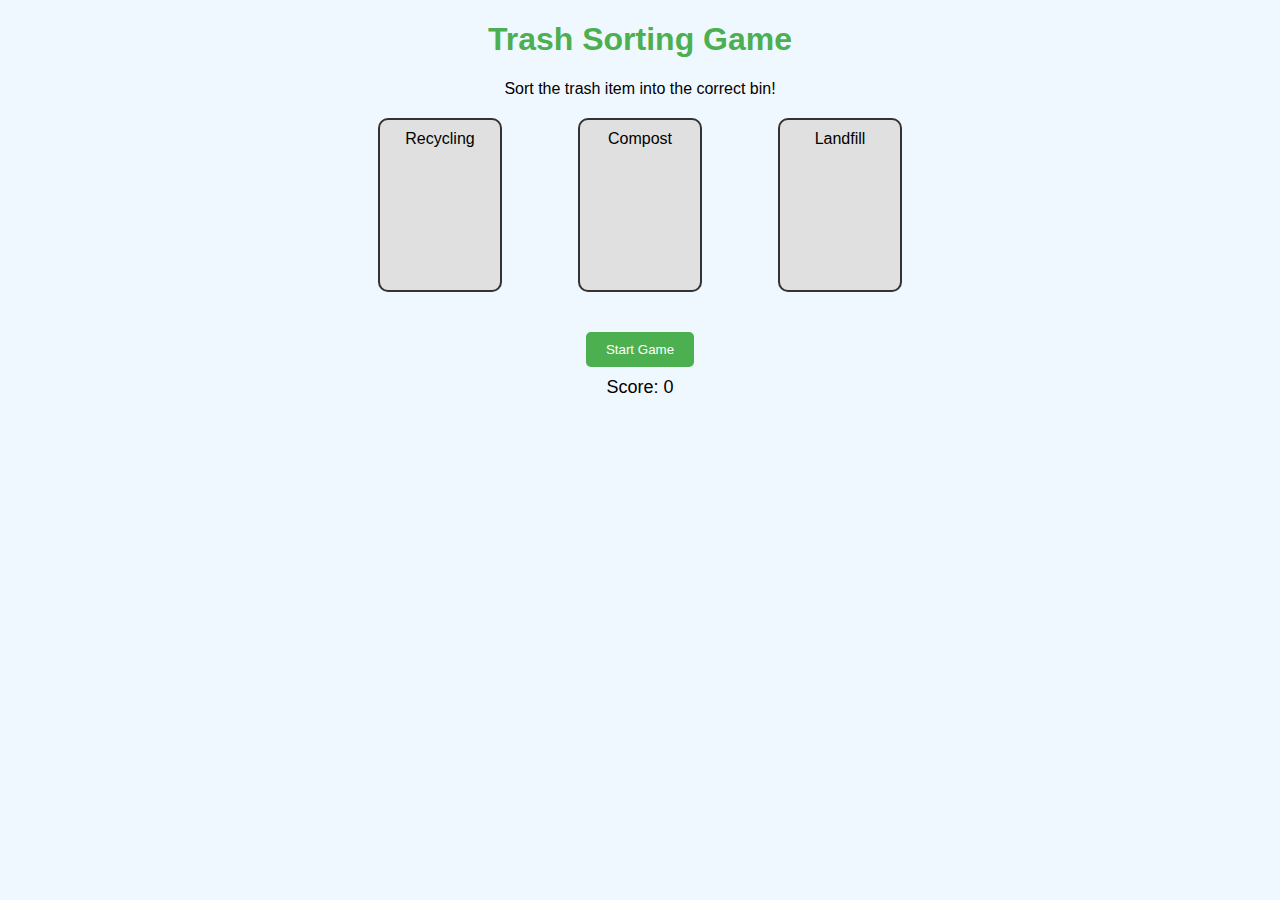
<file: b.html>
<!DOCTYPE html>
<html lang="en">
<head>
  <meta charset="UTF-8">
  <meta name="viewport" content="width=device-width, initial-scale=1.0">
  <title>Trash Sorting Game</title>
  <style>
    body {
      font-family: Arial, sans-serif;
      text-align: center;
      background-color: #f0f8ff;
    }
    h1 {
      color: #4CAF50;
    }
    #game-container {
      margin: 20px auto;
      width: 80%;
      max-width: 600px;
      display: flex;
      justify-content: space-around;
    }
    .bin {
      width: 100px;
      height: 150px;
      border: 2px solid #333;
      border-radius: 10px;
      text-align: center;
      padding: 10px;
      background-color: #e0e0e0;
    }
    #trash-item {
      margin: 20px;
      font-size: 20px;
      font-weight: bold;
    }
    button {
      padding: 10px 20px;
      margin-top: 20px;
      background-color: #4CAF50;
      color: white;
      border: none;
      border-radius: 5px;
      cursor: pointer;
    }
    button:hover {
      background-color: #45a049;
    }
    #score {
      font-size: 18px;
      margin-top: 10px;
    }
  </style>
</head>
<body>
  <h1>Trash Sorting Game</h1>
  <p>Sort the trash item into the correct bin!</p>
  <div id="game-container">
    <div class="bin" id="recycling">Recycling</div>
    <div class="bin" id="compost">Compost</div>
    <div class="bin" id="landfill">Landfill</div>
  </div>
  <div id="trash-item"></div>
  <button onclick="startGame()">Start Game</button>
  <div id="score">Score: 0</div>

  <script>
    const trashItems = [
      { name: "Plastic Bottle", type: "recycling" },
      { name: "Apple Core", type: "compost" },
      { name: "Pizza Box", type: "landfill" },
      { name: "Aluminum Can", type: "recycling" },
      { name: "Banana Peel", type: "compost" },
      { name: "Styrofoam Cup", type: "landfill" },
    ];

    let currentTrash = {};
    let score = 0;

    function startGame() {
      // Pick a random trash item
      currentTrash = trashItems[Math.floor(Math.random() * trashItems.length)];
      document.getElementById("trash-item").textContent = `Trash: ${currentTrash.name}`;
    }

    function checkAnswer(binType) {
      if (currentTrash.type === binType) {
        alert("Correct!");
        score++;
      } else {
        alert("Wrong bin! Try again.");
      }
      updateScore();
      startGame();
    }

    function updateScore() {
      document.getElementById("score").textContent = `Score: ${score}`;
    }

    // Add event listeners for bins
    document.getElementById("recycling").addEventListener("click", () => checkAnswer("recycling"));
    document.getElementById("compost").addEventListener("click", () => checkAnswer("compost"));
    document.getElementById("landfill").addEventListener("click", () => checkAnswer("landfill"));
  </script>
</body>
</html>
</file>
